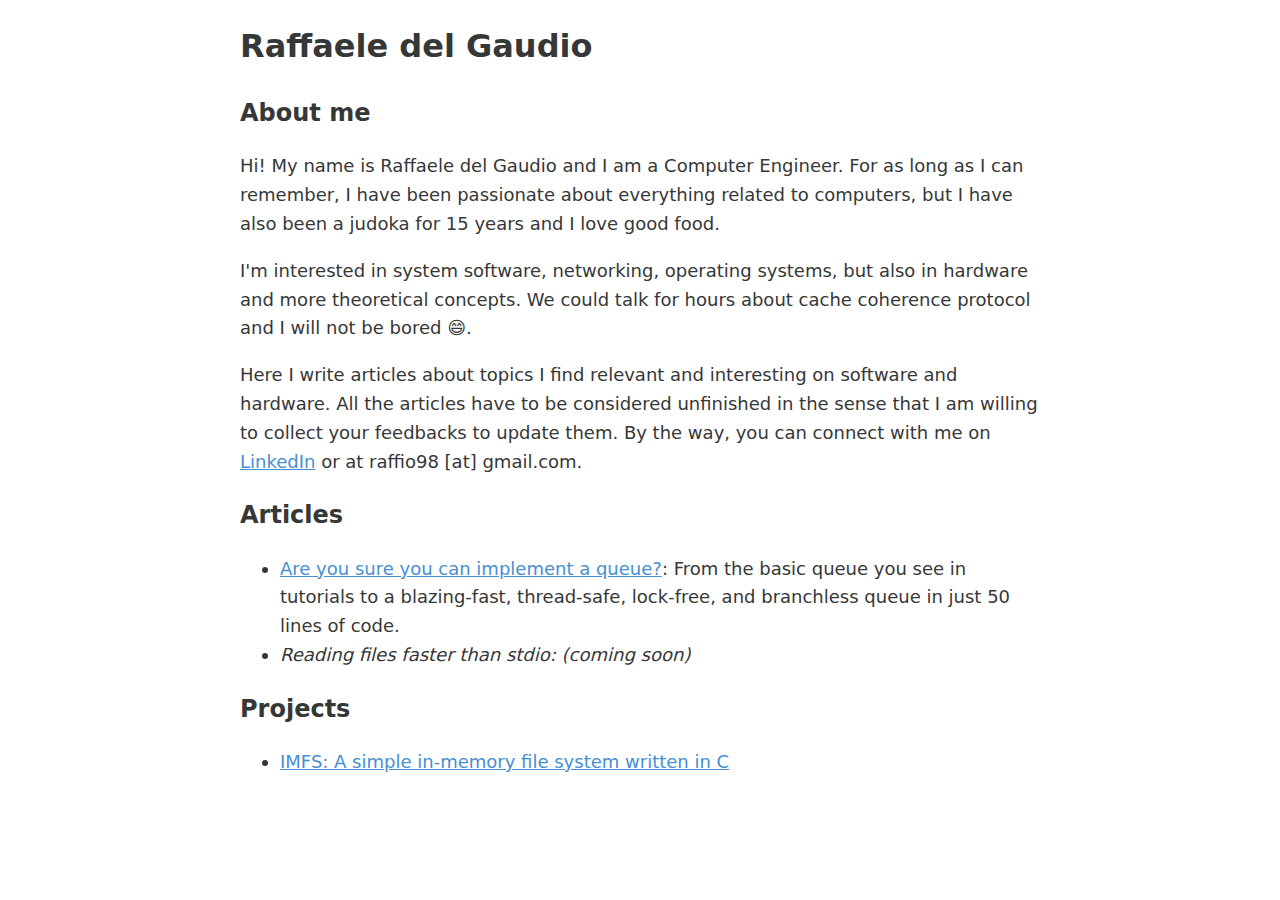
<file: index.html>
<!DOCTYPE html>
<html lang="en">
<head>
    <!-- Google tag (gtag.js) -->
    <script async src="https://www.googletagmanager.com/gtag/js?id=G-W92SXE9953"></script>
    <script>
    window.dataLayer = window.dataLayer || [];
    function gtag(){dataLayer.push(arguments);}
    gtag('js', new Date());

    gtag('config', 'G-W92SXE9953');
    </script>
    <link rel="stylesheet" href="style.css">
    <meta charset="UTF-8">
    <title>Raffaele del Gaudio | Home</title>
</head>
<body>
    <h1>Raffaele del Gaudio</h1>
    <section>
        <h2>About me</h2>
        <p>
            Hi! My name is Raffaele del Gaudio and I am a Computer Engineer.
            For as long as I can remember, I have been passionate about everything related to computers,
            but I have also been a judoka for 15 years and I love good food.
        </p>
        <p>
            I'm interested in system software, networking, operating systems, but also in hardware and
            more theoretical concepts. We could talk for hours about cache coherence protocol and I will not be bored 😄.
        </p>
        <p>
            Here I write articles about topics I find relevant and interesting on software and hardware.
            All the articles have to be considered unfinished in the sense that I am willing to collect your
            feedbacks to update them. By the way, you can connect with me on
            <a href="https://www.linkedin.com/in/rdgarce/" target="_blank">LinkedIn</a> or at raffio98 [at] gmail.com.
        </p>
            
    </section>

    <section>
        <h2>Articles</h2>
        <ul>
            <li>
                <a href="articles/bq.html">Are you sure you can implement a queue?</a>:
                From the basic queue you see in tutorials to a blazing-fast, thread-safe, lock-free, and branchless queue in just 50 lines of code.
            </li>
            <li>
                <i>Reading files faster than stdio: (coming soon)</i>
            </li>
        </ul>
        
    </section>

    <section>
        <h2>Projects</h2>
        <ul>
            <li>
                <a href="https://github.com/rdgarce/imfs" target="_blank">IMFS: A simple in-memory file system written in C</a>
            </li>
        </ul>
    </section>
</body>
</html>
</file>
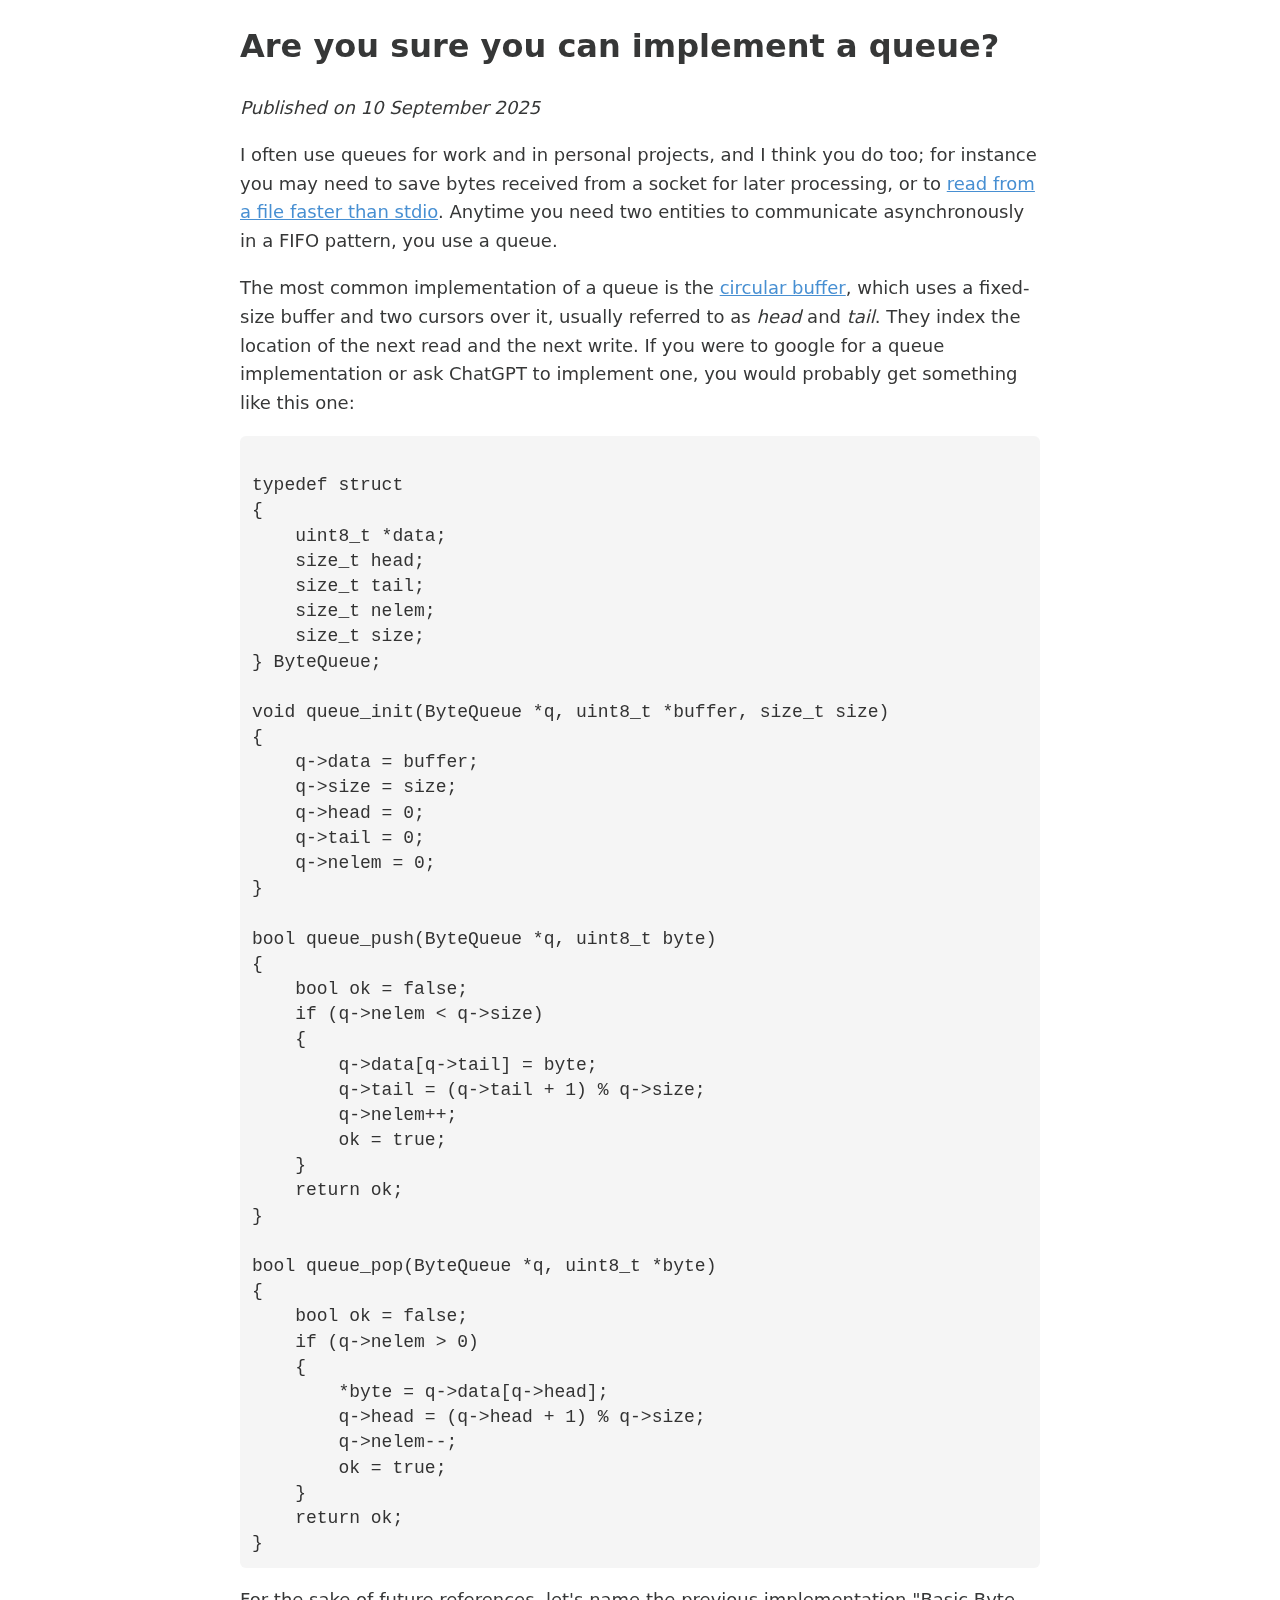
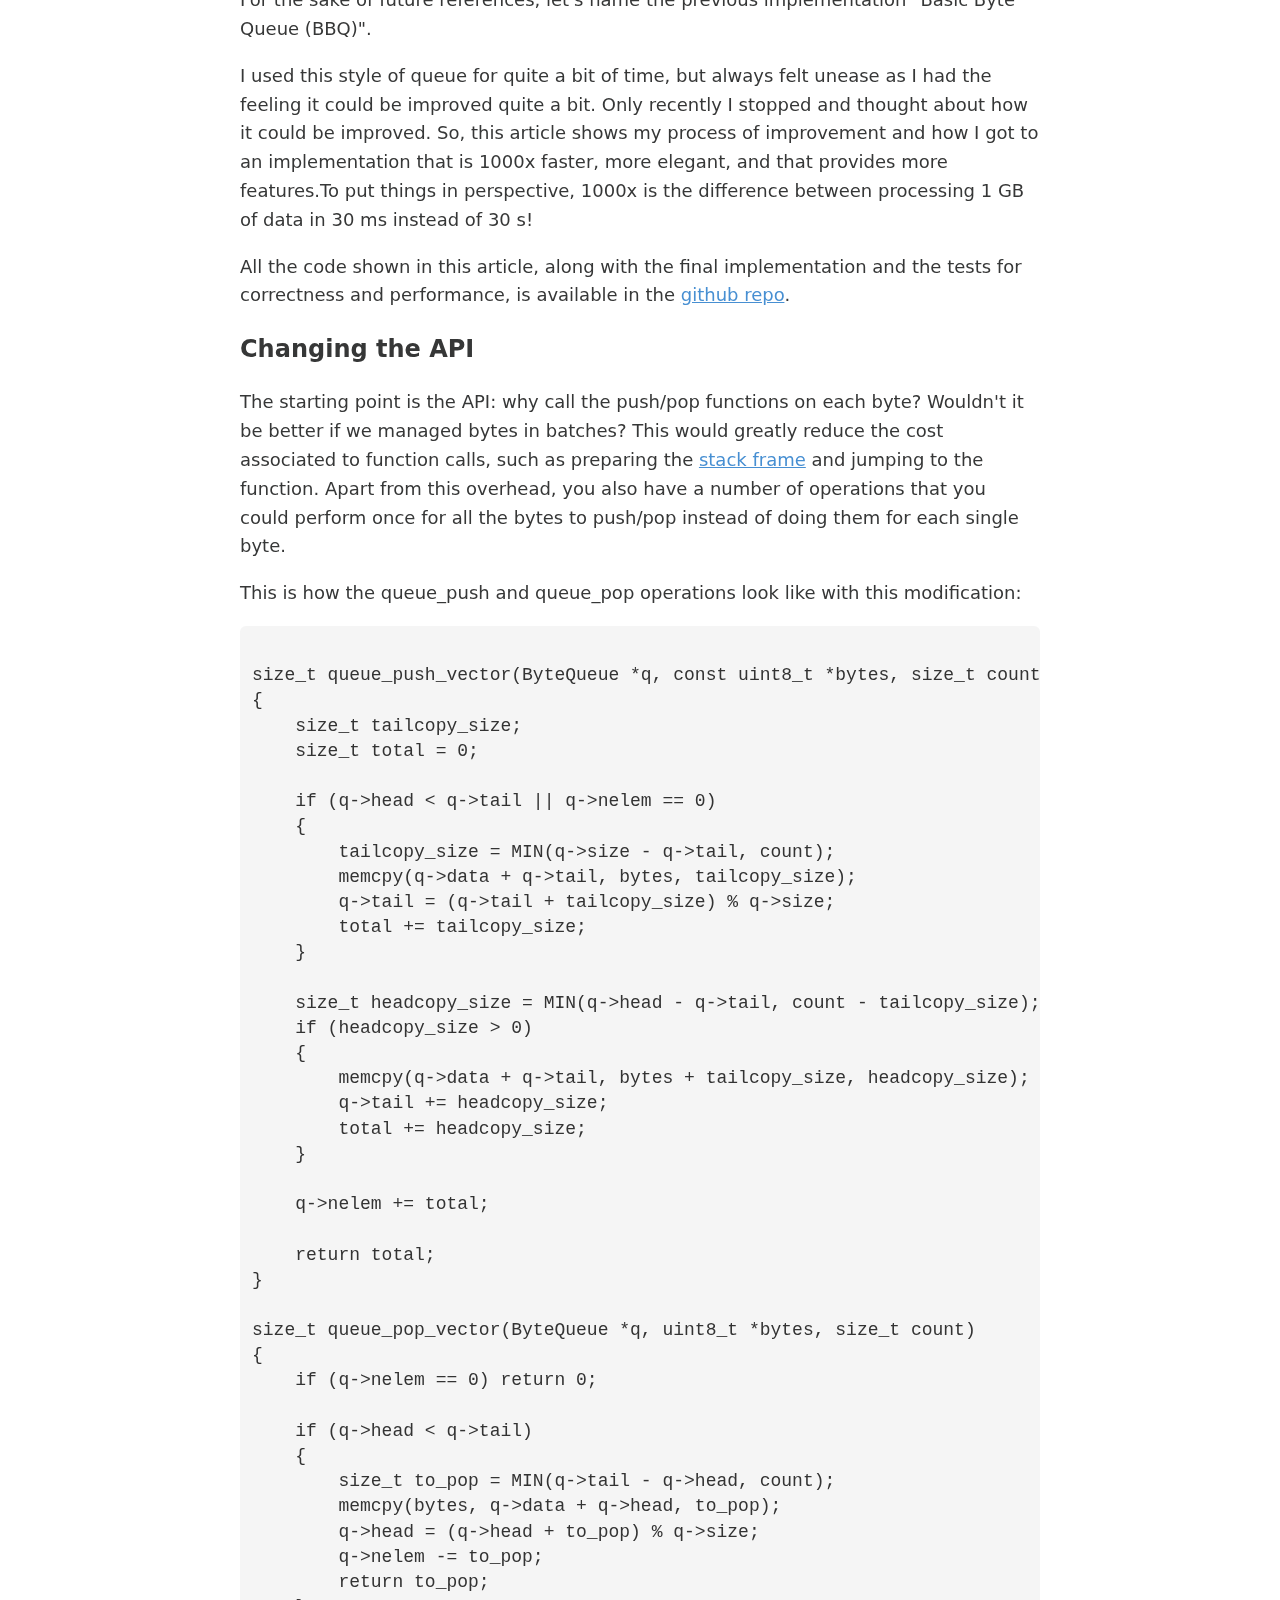
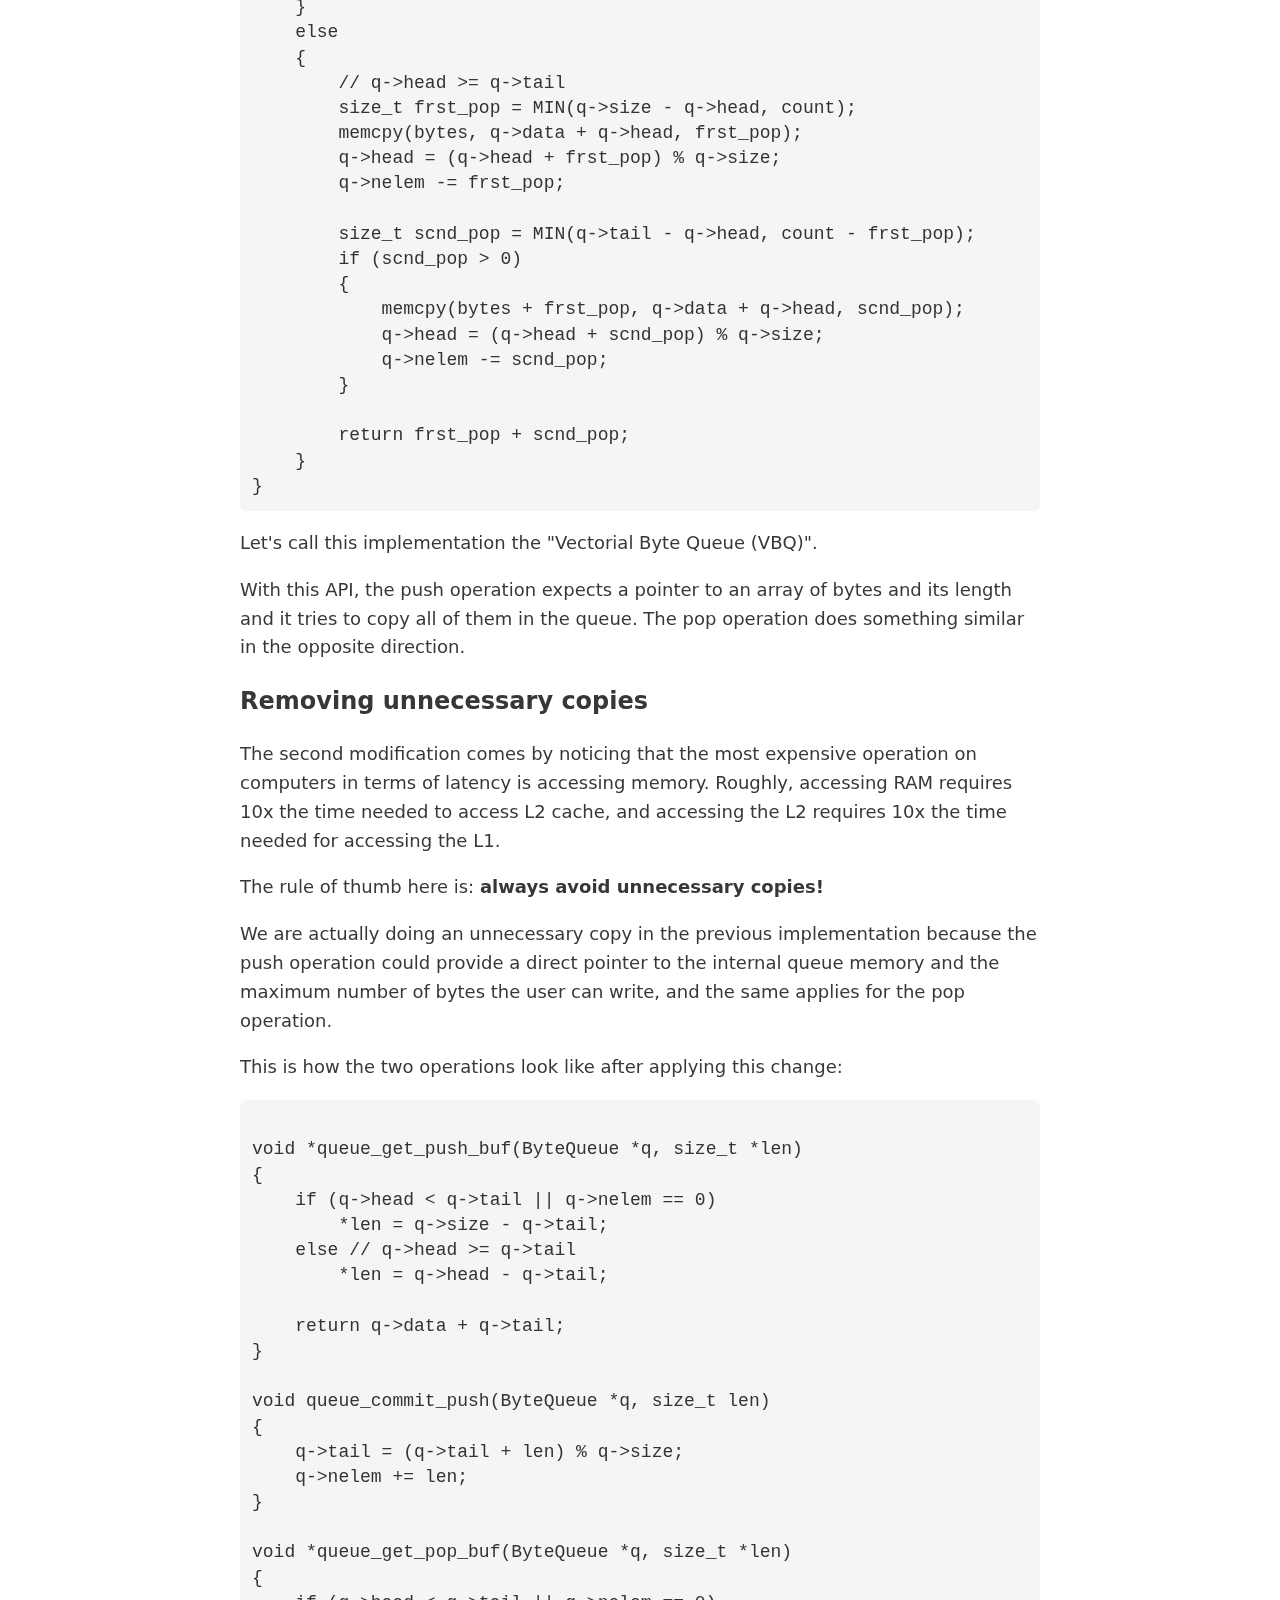
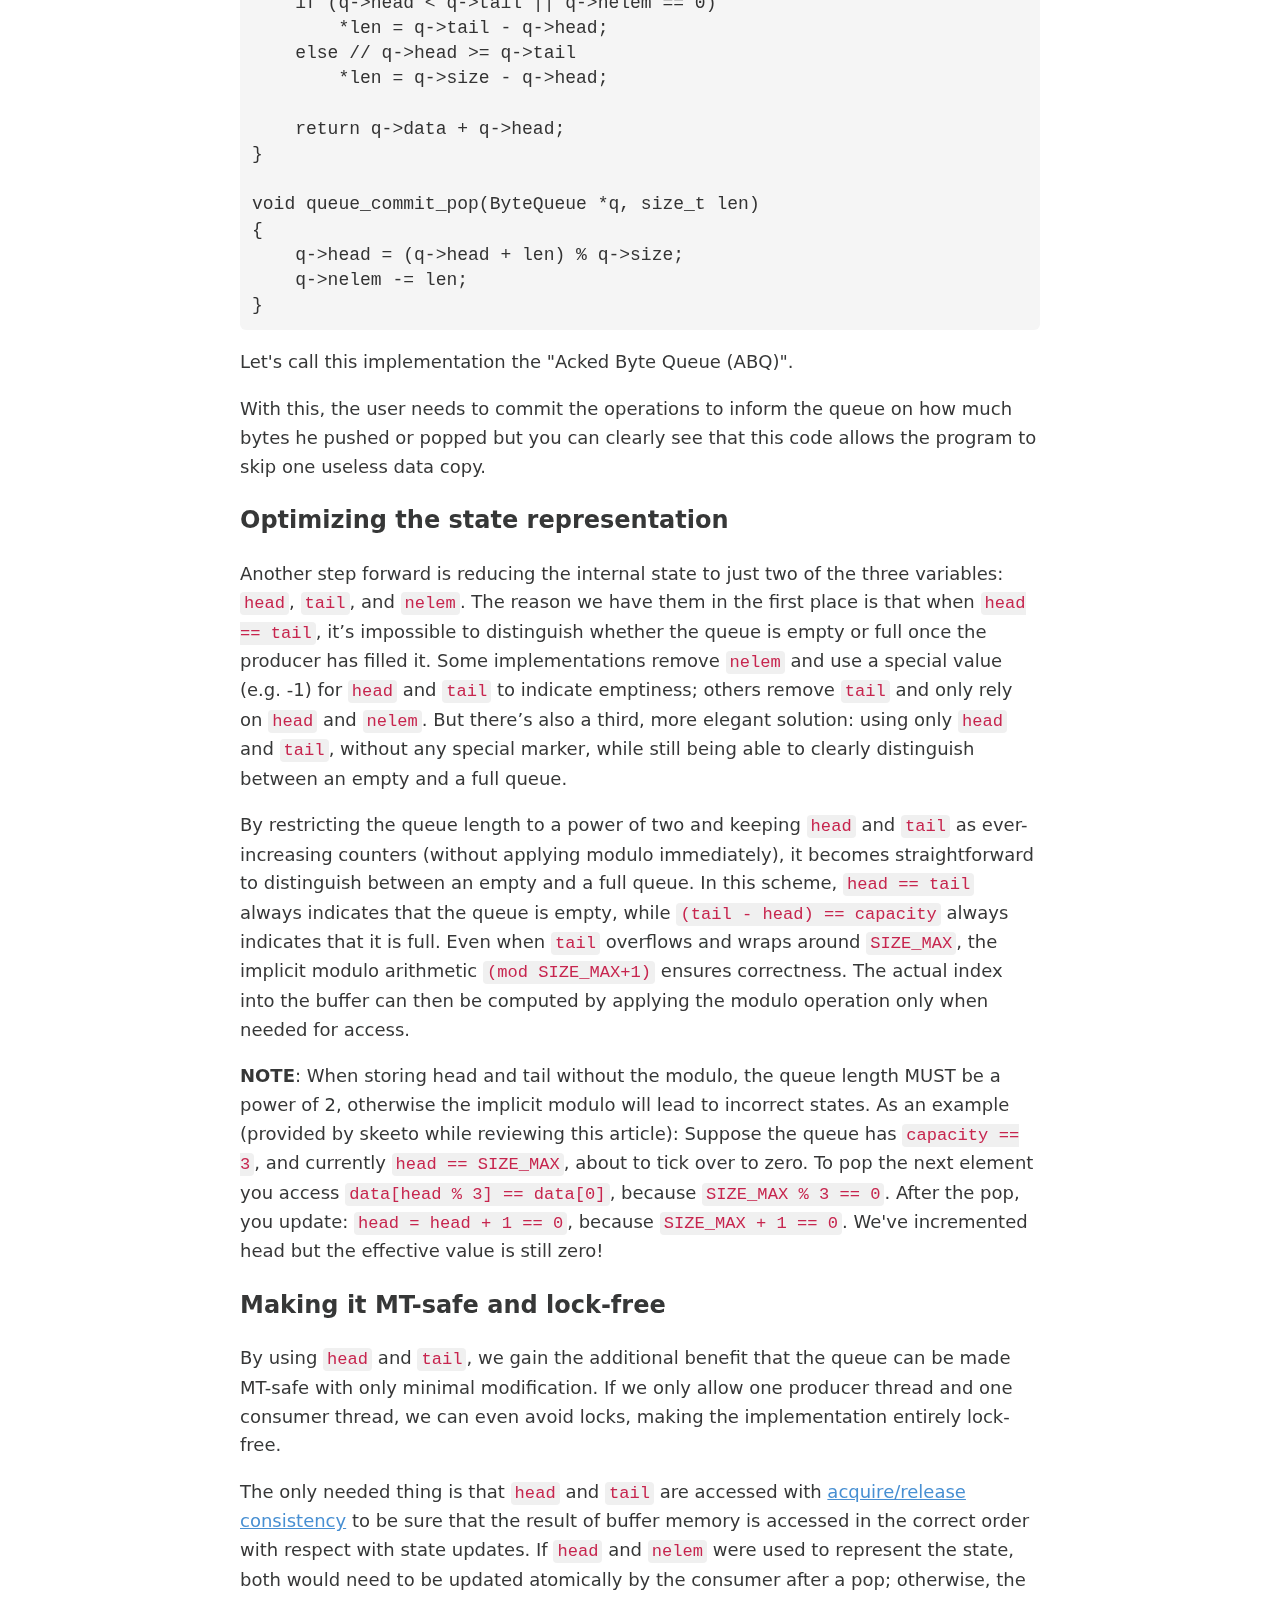
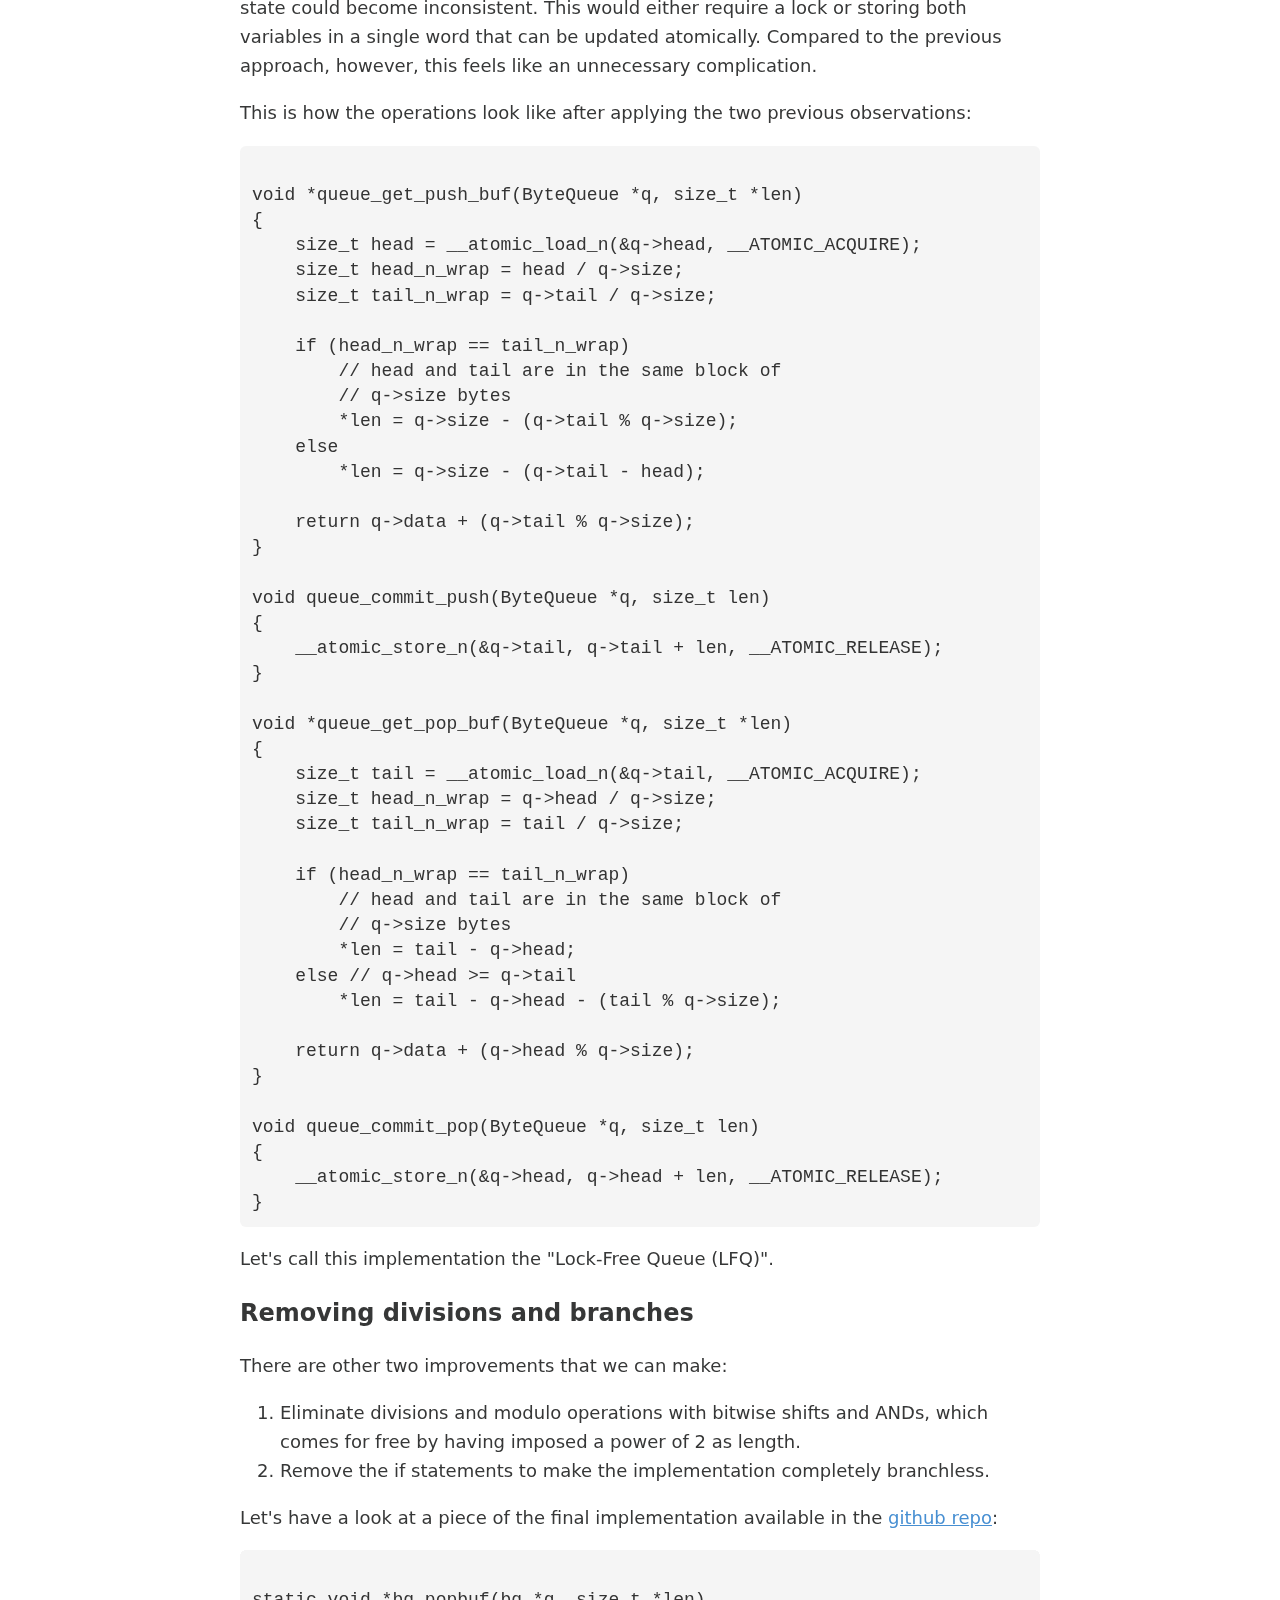
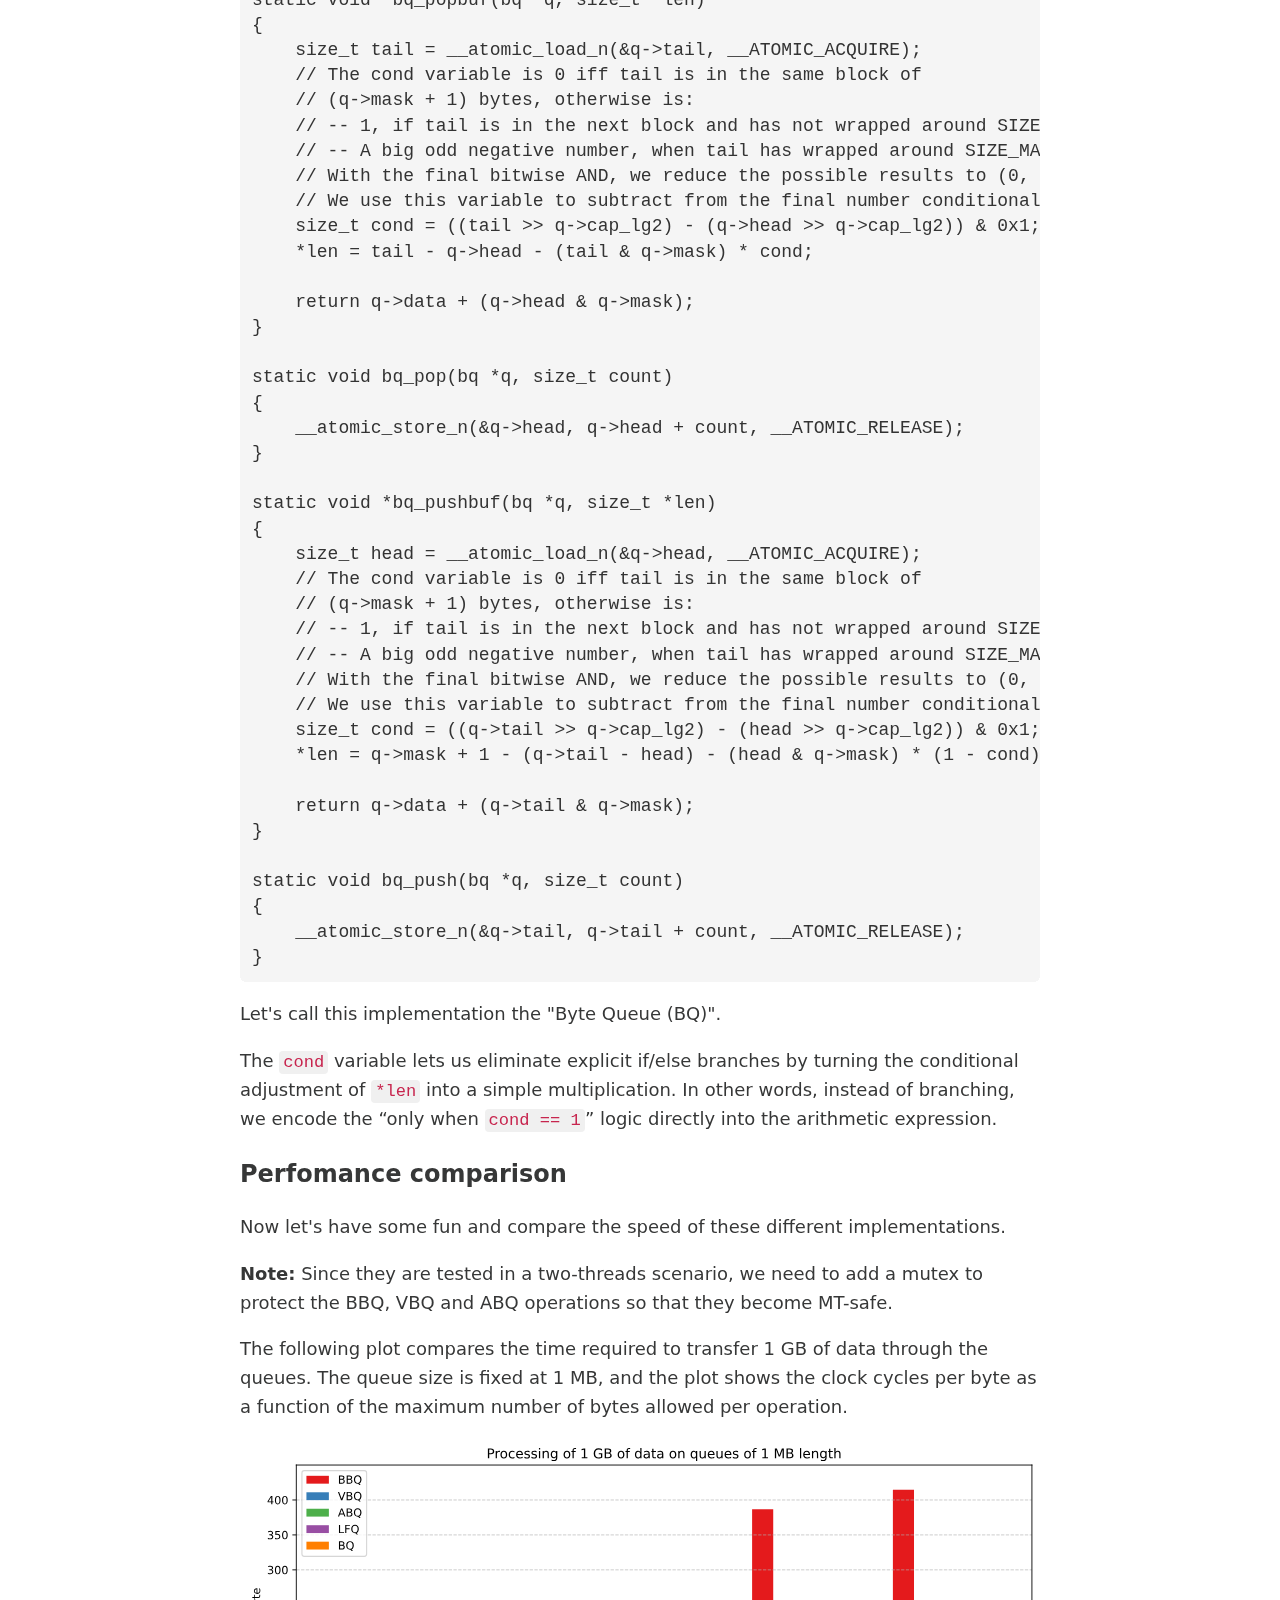
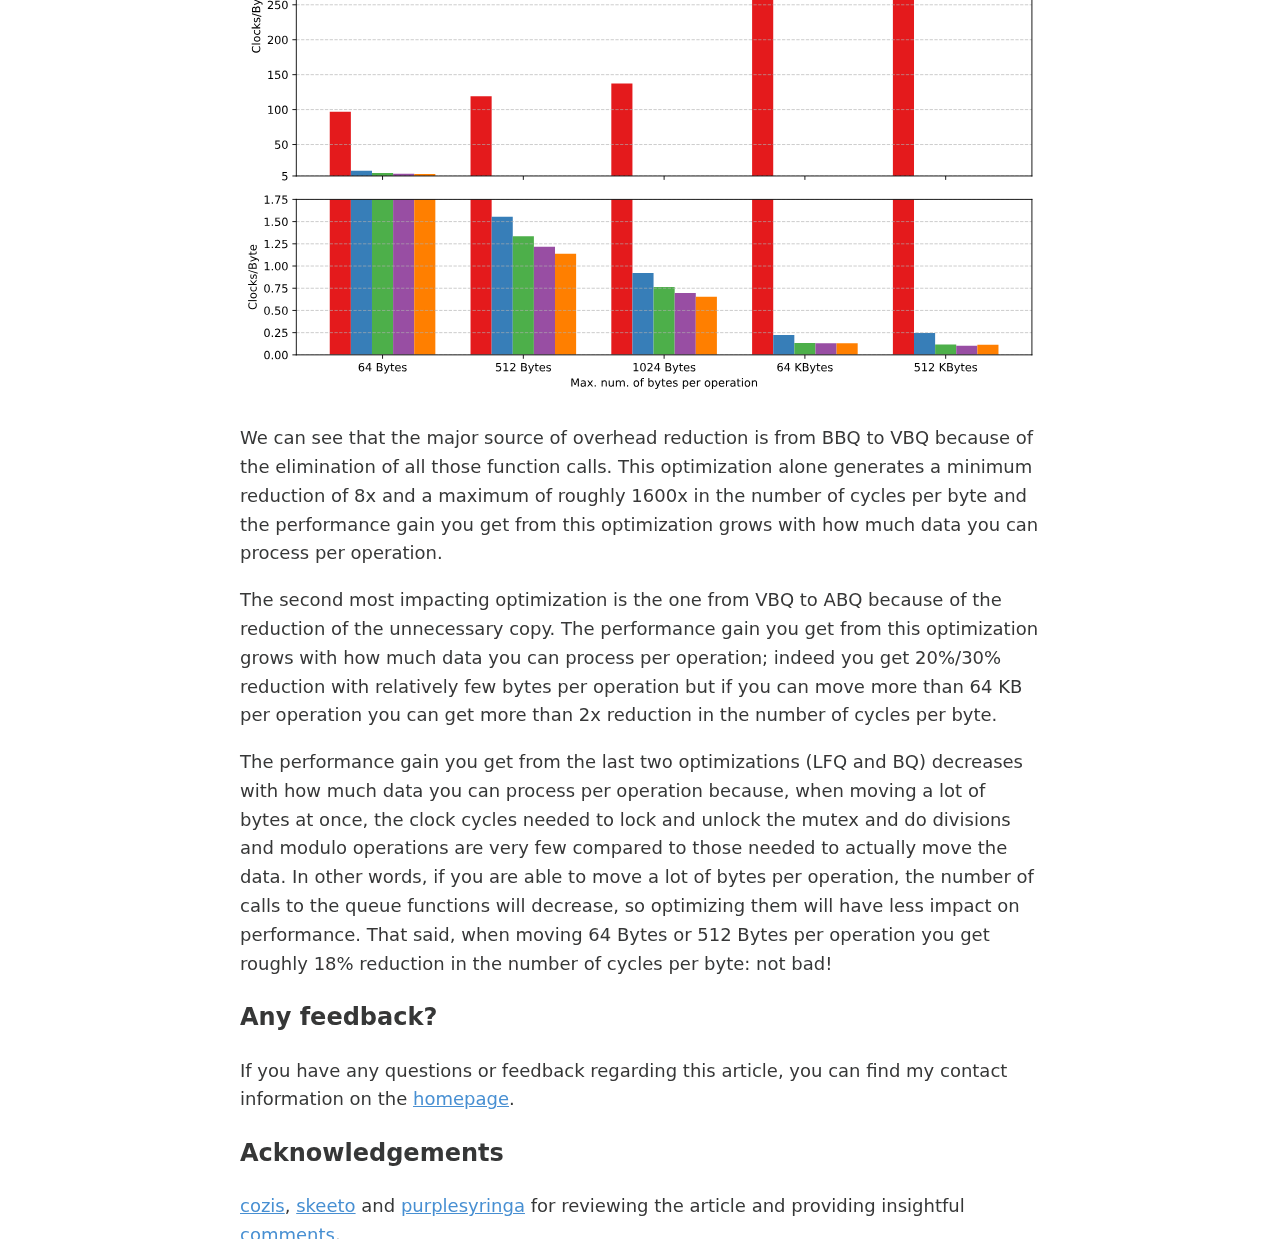
<file: articles/bq.html>
<!DOCTYPE html>
<html lang="en">
    
<head>
    <!-- Google tag (gtag.js) -->
    <script async src="https://www.googletagmanager.com/gtag/js?id=G-W92SXE9953"></script>
    <script>
    window.dataLayer = window.dataLayer || [];
    function gtag(){dataLayer.push(arguments);}
    gtag('js', new Date());

    gtag('config', 'G-W92SXE9953');
    </script>
    <link rel="stylesheet" href="../style.css">
    <meta charset="UTF-8">
    <title>Raffaele del Gaudio | Are you sure you can implement a queue?</title>
</head>
<body>
<h1>Are you sure you can implement a queue?</h1>

<p><i>Published on 10 September 2025</i></p>

<p>
I often use queues for work and in personal projects, and I think you do too; for instance you may need to save bytes received from a socket for
later processing, or to <a href="read_faster_than_stdio.html">read from a file faster than stdio</a>. Anytime you need two entities
to communicate asynchronously in a FIFO pattern, you use a queue.
</p>
<p>
The most common implementation of a queue is the <a href="https://en.wikipedia.org/wiki/Circular_buffer" target="_blank">circular buffer</a>,
which uses a fixed-size buffer and two cursors over it, usually referred to as <i>head</i> and <i>tail</i>. They index the location of the next read
and the next write. If you were to google for a queue implementation or ask ChatGPT to implement one, you would probably get something like this one:
</p>

<div class="code-block">
typedef struct
{
    uint8_t *data;
    size_t head;
    size_t tail;
    size_t nelem;
    size_t size;
} ByteQueue;

void queue_init(ByteQueue *q, uint8_t *buffer, size_t size)
{
    q->data = buffer;
    q->size = size;
    q->head = 0;
    q->tail = 0;
    q->nelem = 0;
}

bool queue_push(ByteQueue *q, uint8_t byte)
{
    bool ok = false;
    if (q->nelem < q->size)
    {
        q->data[q->tail] = byte;
        q->tail = (q->tail + 1) % q->size;
        q->nelem++;
        ok = true;
    }
    return ok;
}

bool queue_pop(ByteQueue *q, uint8_t *byte)
{
    bool ok = false;
    if (q->nelem > 0)
    {
        *byte = q->data[q->head];
        q->head = (q->head + 1) % q->size;
        q->nelem--;
        ok = true;
    }
    return ok;
}
</div>

<p>
For the sake of future references, let's name the previous implementation "Basic Byte Queue (BBQ)".
</p>
<p>
I used this style of queue for quite a bit of time, but always felt unease as I had the feeling it could be improved quite a bit.
Only recently I stopped and thought about how it could be improved. So, this article shows my process of improvement and how I got
to an implementation that is 1000x faster, more elegant, and that provides more features.To put things in perspective, 1000x is
the difference between processing 1 GB of data in 30 ms instead of 30 s!
</p>

<p>
All the code shown in this article, along with the final implementation and the tests for correctness and performance, is available
in the <a href="https://github.com/rdgarce/bq" target="_blank">github repo</a>.
</p>

<h2>Changing the API</h2>

<p>
The starting point is the API: why call the push/pop functions on each byte? Wouldn't it be better if we managed bytes in batches?
This would greatly reduce the cost associated to function calls, such as preparing the
<a href="https://en.wikipedia.org/wiki/Call_stack#STACK-FRAME" target="_blank">stack frame</a> and jumping to the function.
Apart from this overhead, you also have a number of operations that you could perform once for all the bytes to push/pop
instead of doing them for each single byte.
</p>
<p>
This is how the queue_push and queue_pop operations look like with this modification:
</p>

<div class="code-block">
size_t queue_push_vector(ByteQueue *q, const uint8_t *bytes, size_t count)
{
    size_t tailcopy_size;
    size_t total = 0;

    if (q->head < q->tail || q->nelem == 0)
    {
        tailcopy_size = MIN(q->size - q->tail, count);
        memcpy(q->data + q->tail, bytes, tailcopy_size);
        q->tail = (q->tail + tailcopy_size) % q->size;
        total += tailcopy_size;
    }

    size_t headcopy_size = MIN(q->head - q->tail, count - tailcopy_size);
    if (headcopy_size > 0)
    {
        memcpy(q->data + q->tail, bytes + tailcopy_size, headcopy_size);
        q->tail += headcopy_size;
        total += headcopy_size;
    }
    
    q->nelem += total;    

    return total;
}

size_t queue_pop_vector(ByteQueue *q, uint8_t *bytes, size_t count)
{
    if (q->nelem == 0) return 0;

    if (q->head < q->tail)
    {
        size_t to_pop = MIN(q->tail - q->head, count);
        memcpy(bytes, q->data + q->head, to_pop);
        q->head = (q->head + to_pop) % q->size;
        q->nelem -= to_pop;
        return to_pop;
    }
    else
    {
        // q->head >= q->tail
        size_t frst_pop = MIN(q->size - q->head, count);
        memcpy(bytes, q->data + q->head, frst_pop);
        q->head = (q->head + frst_pop) % q->size;
        q->nelem -= frst_pop;
        
        size_t scnd_pop = MIN(q->tail - q->head, count - frst_pop);
        if (scnd_pop > 0)
        {
            memcpy(bytes + frst_pop, q->data + q->head, scnd_pop);
            q->head = (q->head + scnd_pop) % q->size;
            q->nelem -= scnd_pop;
        }

        return frst_pop + scnd_pop;
    }
}
</div>

<p>
Let's call this implementation the "Vectorial Byte Queue (VBQ)".
</p>

<p>
With this API, the push operation expects a pointer to an array of bytes and its length and it tries to copy all of them in the queue.
The pop operation does something similar in the opposite direction. 
</p>

<h2>Removing unnecessary copies</h2>

<p>
The second modification comes by noticing that the most expensive operation on computers in terms of latency is accessing memory.
Roughly, accessing RAM requires 10x the time needed to access L2 cache, and accessing the L2 requires 10x the time needed for accessing the L1.
</p>

<p>
The rule of thumb here is: <b>always avoid unnecessary copies!</b>
</p>

<p>
We are actually doing an unnecessary copy in the previous implementation because the push operation could provide a direct pointer to the
internal queue memory and the maximum number of bytes the user can write, and the same applies for the pop operation.
</p>

<p>
This is how the two operations look like after applying this change:
</p>

<div class="code-block">
void *queue_get_push_buf(ByteQueue *q, size_t *len)
{
    if (q->head < q->tail || q->nelem == 0)
        *len = q->size - q->tail;
    else // q->head >= q->tail
        *len = q->head - q->tail;

    return q->data + q->tail;
}

void queue_commit_push(ByteQueue *q, size_t len)
{
    q->tail = (q->tail + len) % q->size;
    q->nelem += len;
}

void *queue_get_pop_buf(ByteQueue *q, size_t *len)
{
    if (q->head < q->tail || q->nelem == 0)
        *len = q->tail - q->head;
    else // q->head >= q->tail
        *len = q->size - q->head;

    return q->data + q->head;
}

void queue_commit_pop(ByteQueue *q, size_t len)
{
    q->head = (q->head + len) % q->size;
    q->nelem -= len;
}
</div>

<p>
Let's call this implementation the "Acked Byte Queue (ABQ)".
</p>

<p>
With this, the user needs to commit the operations to inform the queue on how much bytes he pushed or popped but you
can clearly see that this code allows the program to skip one useless data copy.
</p>

<h2>Optimizing the state representation</h2>

<p>
Another step forward is reducing the internal state to just two of the three variables: <code class="inline-code">head</code>,
<code class="inline-code">tail</code>, and <code class="inline-code">nelem</code>. The reason we have them in the first place is that when
<code class="inline-code">head == tail</code>, it’s impossible to distinguish whether the queue is empty or full once the producer
has filled it. Some implementations remove <code class="inline-code">nelem</code> and use a special value (e.g. -1) for
<code class="inline-code">head</code> and <code class="inline-code">tail</code> to indicate emptiness; others remove
<code class="inline-code">tail</code> and only rely on <code class="inline-code">head</code> and <code class="inline-code">nelem</code>.
But there’s also a third, more elegant solution: using only <code class="inline-code">head</code> and <code class="inline-code">tail</code>,
without any special marker, while still being able to clearly distinguish between an empty and a full queue.
</p>

<p>
By restricting the queue length to a power of two and keeping <code class="inline-code">head</code> and <code class="inline-code">tail</code>
as ever-increasing counters (without applying modulo immediately), it becomes straightforward to distinguish between an empty and a full queue.
In this scheme, <code class="inline-code">head == tail</code> always indicates that the queue is empty, while
<code class="inline-code">(tail - head) == capacity</code> always indicates that it is full. Even when <code class="inline-code">tail</code>
overflows and wraps around <code class="inline-code">SIZE_MAX</code>, the implicit modulo arithmetic
<code class="inline-code">(mod SIZE_MAX+1)</code> ensures correctness. The actual index into the buffer can then be computed by applying the
modulo operation only when needed for access.
</p>

<p>
<div class="note">
<b>NOTE</b>: When storing head and tail without the modulo, the queue length MUST be a power of 2, otherwise the implicit modulo will lead
to incorrect states. As an example (provided by skeeto while reviewing this article):
Suppose the queue has <code class="inline-code">capacity == 3</code>, and currently <code class="inline-code">head == SIZE_MAX</code>,
about to tick over to zero. To pop the next element you access <code class="inline-code">data[head % 3] == data[0]</code>, because
<code class="inline-code">SIZE_MAX % 3 == 0</code>. After the pop, you update:
<code class="inline-code">head = head + 1 == 0</code>, because <code class="inline-code">SIZE_MAX + 1 == 0</code>.
We've incremented head but the effective value is still zero!
</div>
</p>

<h2>Making it MT-safe and lock-free</h2>

<p>
By using <code class="inline-code">head</code> and <code class="inline-code">tail</code>, we gain the additional benefit that the queue can be made MT-safe with only minimal
modification. If we only allow one producer thread and one consumer thread, we can even avoid locks, making the implementation entirely lock-free.
</p>

<p>
The only needed thing is that <code class="inline-code">head</code> and <code class="inline-code">tail</code> are accessed with
<a href="https://research.swtch.com/plmm#acqrel" target="_blank">acquire/release consistency</a> to be sure that the result of buffer memory
is accessed in the correct order with respect with state updates.
If <code class="inline-code">head</code> and <code class="inline-code">nelem</code> were used to represent the state,
both would need to be updated atomically by the consumer after a pop; otherwise, the state could become inconsistent.
This would either require a lock or storing both variables in a single word that can be updated atomically.
Compared to the previous approach, however, this feels like an unnecessary complication.
</p>

<p>
This is how the operations look like after applying the two previous observations:
</p>

<div class="code-block">
void *queue_get_push_buf(ByteQueue *q, size_t *len)
{
    size_t head = __atomic_load_n(&q->head, __ATOMIC_ACQUIRE);
    size_t head_n_wrap = head / q->size;
    size_t tail_n_wrap = q->tail / q->size;

    if (head_n_wrap == tail_n_wrap)
        // head and tail are in the same block of
        // q->size bytes
        *len = q->size - (q->tail % q->size);
    else
        *len = q->size - (q->tail - head);

    return q->data + (q->tail % q->size);
}

void queue_commit_push(ByteQueue *q, size_t len)
{
    __atomic_store_n(&q->tail, q->tail + len, __ATOMIC_RELEASE);
}

void *queue_get_pop_buf(ByteQueue *q, size_t *len)
{
    size_t tail = __atomic_load_n(&q->tail, __ATOMIC_ACQUIRE);
    size_t head_n_wrap = q->head / q->size;
    size_t tail_n_wrap = tail / q->size;

    if (head_n_wrap == tail_n_wrap)
        // head and tail are in the same block of
        // q->size bytes
        *len = tail - q->head;
    else // q->head >= q->tail
        *len = tail - q->head - (tail % q->size);

    return q->data + (q->head % q->size);
}

void queue_commit_pop(ByteQueue *q, size_t len)
{
    __atomic_store_n(&q->head, q->head + len, __ATOMIC_RELEASE);
}
</div>

<p>
Let's call this implementation the "Lock-Free Queue (LFQ)".
</p>

<h2>Removing divisions and branches</h2>

<p>
There are other two improvements that we can make:
</p>

<ol>
    <li>Eliminate divisions and modulo operations with bitwise shifts and ANDs, which comes for free by having imposed a power of 2 as length.</li>
    <li>Remove the if statements to make the implementation completely branchless.</li>
</ol>

<p>
Let's have a look at a piece of the final implementation available in the <a href="https://github.com/rdgarce/bq" target="_blank">github repo</a>:
</p>

<div class="code-block">
static void *bq_popbuf(bq *q, size_t *len)
{
    size_t tail = __atomic_load_n(&q->tail, __ATOMIC_ACQUIRE);
    // The cond variable is 0 iff tail is in the same block of
    // (q->mask + 1) bytes, otherwise is:
    // -- 1, if tail is in the next block and has not wrapped around SIZE_MAX,
    // -- A big odd negative number, when tail has wrapped around SIZE_MAX.
    // With the final bitwise AND, we reduce the possible results to (0, 1).
    // We use this variable to subtract from the final number conditionally.
    size_t cond = ((tail >> q->cap_lg2) - (q->head >> q->cap_lg2)) & 0x1;
    *len = tail - q->head - (tail & q->mask) * cond;

    return q->data + (q->head & q->mask);
}

static void bq_pop(bq *q, size_t count)
{
    __atomic_store_n(&q->head, q->head + count, __ATOMIC_RELEASE);
}

static void *bq_pushbuf(bq *q, size_t *len)
{
    size_t head = __atomic_load_n(&q->head, __ATOMIC_ACQUIRE);
    // The cond variable is 0 iff tail is in the same block of
    // (q->mask + 1) bytes, otherwise is:
    // -- 1, if tail is in the next block and has not wrapped around SIZE_MAX,
    // -- A big odd negative number, when tail has wrapped around SIZE_MAX.
    // With the final bitwise AND, we reduce the possible results to (0, 1).
    // We use this variable to subtract from the final number conditionally.
    size_t cond = ((q->tail >> q->cap_lg2) - (head >> q->cap_lg2)) & 0x1;
    *len = q->mask + 1 - (q->tail - head) - (head & q->mask) * (1 - cond);

    return q->data + (q->tail & q->mask);
}

static void bq_push(bq *q, size_t count)
{
    __atomic_store_n(&q->tail, q->tail + count, __ATOMIC_RELEASE);
}
</div>

<p>
Let's call this implementation the "Byte Queue (BQ)".
</p>

<p>
The <code class="inline-code">cond</code> variable lets us eliminate explicit if/else branches by turning the conditional adjustment of
<code class="inline-code">*len</code> into a simple multiplication. In other words, instead of branching, we encode the
“only when <code class="inline-code">cond == 1</code>” logic directly into the arithmetic expression.
</p>

<h2>Perfomance comparison</h2>

<p>
Now let's have some fun and compare the speed of these different implementations.
</p>

<p>
<div class="note">
<b>Note:</b> Since they are tested in a two-threads scenario,
we need to add a mutex to protect the BBQ, VBQ and ABQ operations so that they become MT-safe.
</div>
</p>

<p>
The following plot compares the time required to transfer 1 GB of data through the queues. The queue size is fixed at 1 MB, and the plot shows
the clock cycles per byte as a function of the maximum number of bytes allowed per operation.
</p>

<img src="media/queue_comparation.svg" alt="Processing 1 GB of data on queues of 1MB of length" style="width: 100%; height: auto;">

<p>
We can see that the major source of overhead reduction is from BBQ to VBQ because of the elimination of all those function calls.
This optimization alone generates a minimum reduction of 8x and a maximum of roughly 1600x in the number of cycles per byte and the
performance gain you get from this optimization grows with how much data you can process per operation.
</p>

<p>
The second most impacting optimization is the one from VBQ to ABQ because of the reduction of the unnecessary copy. The performance
gain you get from this optimization grows with how much data you can process per operation; indeed you get 20%/30% reduction with relatively
few bytes per operation but if you can move more than 64 KB per operation you can get more than 2x reduction in the number of cycles per byte.
</p>

<p>
The performance gain you get from the last two optimizations (LFQ and BQ) decreases with how much data you can process per operation because,
when moving a lot of bytes at once, the clock cycles needed to lock and unlock the mutex and do divisions and modulo operations are very few
compared to those needed to actually move the data. In other words, if you are able to move a lot of bytes per operation, the number of calls
to the queue functions will decrease, so optimizing them will have less impact on performance. That said, when moving 64 Bytes or 512 Bytes per
operation you get roughly 18% reduction in the number of cycles per byte: not bad!
</p>

<h2>Any feedback?</h2>

<p>
If you have any questions or feedback regarding this article, you can find my contact information on the <a href="../index.html">homepage</a>.
</p>

<h2>Acknowledgements</h2>

<a href="https://coz.is/" target="_blank">cozis</a>, <a href="https://nullprogram.com/" target="_blank">skeeto</a>
and <a href="https://purplesyringa.moe/" target="_blank">purplesyringa</a> for reviewing the article and providing insightful
<a href="https://www.reddit.com/r/C_Programming/comments/1ne4bc0/are_you_sure_you_can_implement_a_queue" target="_blank">comments</a>.

</body>
</html>
</file>
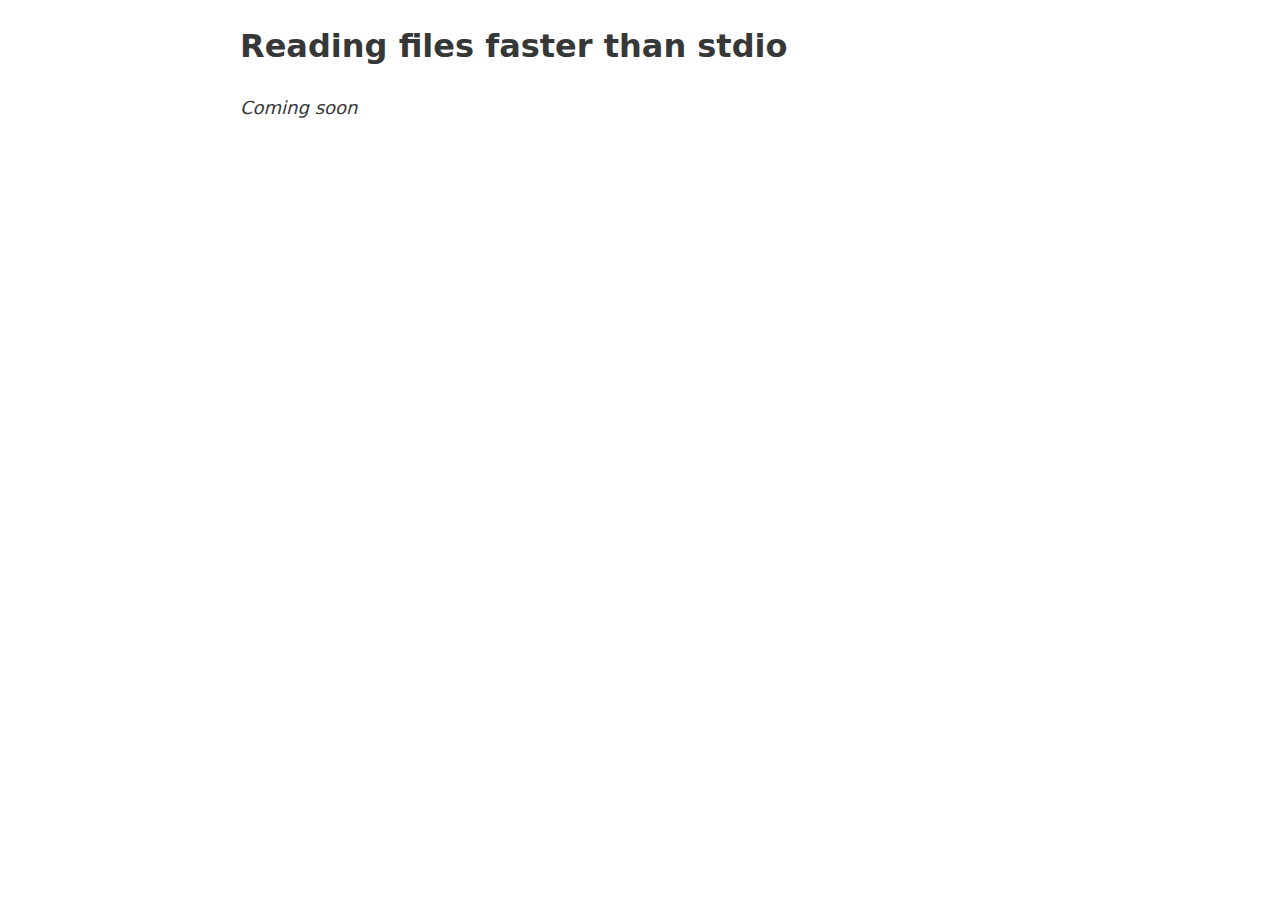
<file: articles/read_faster_than_stdio.html>
<!DOCTYPE html>
<html lang="en">
<head>
    <!-- Google tag (gtag.js) -->
    <script async src="https://www.googletagmanager.com/gtag/js?id=G-W92SXE9953"></script>
    <script>
    window.dataLayer = window.dataLayer || [];
    function gtag(){dataLayer.push(arguments);}
    gtag('js', new Date());

    gtag('config', 'G-W92SXE9953');
    </script>
    <meta charset="UTF-8">
    <link rel="stylesheet" href="../style.css">
    <title>Raffaele del Gaudio | Reading files faster than stdio</title>
</head>
<body>
    <h1>Reading files faster than stdio</h1>
    <p><i>Coming soon</i></p>
    

</body>
</html>
</file>
<file: style.css>
body {
    font-family: "SF Pro Display",-apple-system-headline, system-ui,-apple-system,BlinkMacSystemFont,"Segoe UI",Roboto,Helvetica,Arial,sans-serif,"Apple Color Emoji","Segoe UI Emoji","Segoe UI Symbol";
    font-size: 18px;
    line-height: 1.6;
    color: rgb(54,55,55);
    max-width: 800px;
	margin: auto;
    background-color: white;
}

h1 {
    font-size: 32px;
}

h2 {
    font-size: 24px;
}

a {
	color: #478fd2;
}

.code-block {
    background-color: #f5f5f5; /* sfondo leggermente grigio */
    color: #333;               /* testo scuro */
    font-family: monospace;    /* monospace */
    padding: 12px;             /* un po’ di spazio interno */
    border-radius: 6px;        /* angoli leggermente arrotondati */
    overflow-x: auto;          /* scroll orizzontale se il codice è lungo */
    white-space: pre;          /* mantiene spazi e indentazione */
    line-height: 1.4;
}

code.inline-code {
    background-color: #f0f0f0; /* sfondo leggermente grigio */
    color: #c7254e;            /* testo leggermente rosso/maroon per evidenziare */
    font-family: monospace;    /* font monospace */
    padding: 2px 4px;          /* piccolo padding */
    border-radius: 4px;        /* angoli leggermente arrotondati */
    font-size: 0.95em;         /* leggermente più piccolo del testo normale */
}
</file>
